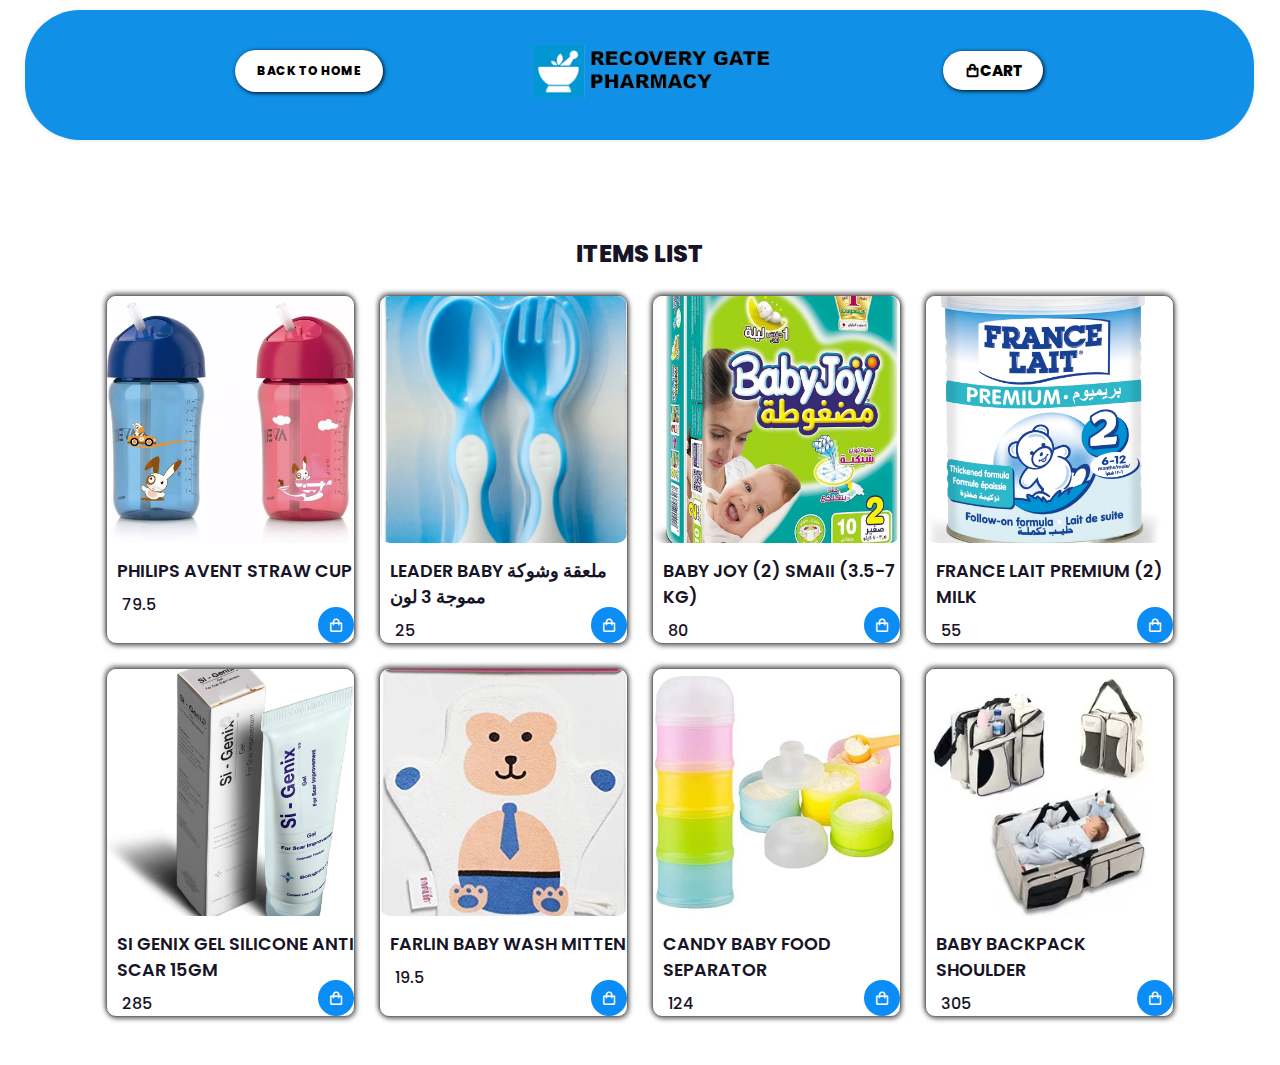
<file: Pharmacy_Website/cart_system/baby_care/index.html>
<!DOCTYPE html>
<html lang="en">

<head>
    <meta charset="UTF-8">
    <meta http-equiv="X-UA-Compatible" content="IE=edge">
    <meta name="viewport" content="width=device-width, initial-scale=1.0">
    <title>Recovery Gate|Categorie</title>

    <link href='https://unpkg.com/boxicons@2.1.2/css/boxicons.min.css' rel='stylesheet'>
    <link rel="stylesheet" href="assets/css/style.css">
</head>

<body>
    <header>

        <div class="nav container">
            <a href="../../home page/home.html" class="button-home">

                Back to home</a>
            <img src="assets/img/logo.png" alt="logo" class="logo">

            <i class='bx bx-shopping-bag' id="cart-icon">
                <p class="pp">Cart</p>
            </i>

            <!-- هنا الكارت اللي عاليمين يرجالة عشان محدش يدوخ -->
            <div class="cart">
                <h2 class="cart-title">Your Cart</h2>


                <div class="cart-content">


                </div>


                <div class="total">
                    <div class="total-title">Total</div>
                    <div class="total-price">$0</div>
                </div>

                <button type="button" class="btn-buy">Buy Now</button>

                <i class='bx bx-x' id="cart-close"></i>
            </div>
        </div>
    </header>

    <section class="shop container">
        <h2 class="section-title">ITEMS LIST</h2>


        <div class="shop-content">

            <div class="product-box">
                <img src="assets/img/product1.jpg" alt="" class="product-img">
                <h2 class="product-title">Philips Avent Straw Cup</h2>
                <span class="product-price">79.5</span>
                <i class='bx bx-shopping-bag add-cart'></i>
            </div>

            <div class="product-box">
                <img src="assets/img/product2.jpg" alt="" class="product-img">
                <h2 class="product-title">Leader Baby ملعقة وشوكة مموجة 3 لون</h2>
                <span class="product-price">25</span>
                <i class='bx bx-shopping-bag add-cart'></i>
            </div>

            <div class="product-box">
                <img src="assets/img/product3.jpg" alt="" class="product-img">
                <h2 class="product-title">Baby Joy (2) SmaII (3.5-7 KG)</h2>
                <span class="product-price">80</span>
                <i class='bx bx-shopping-bag add-cart'></i>
            </div>

            <div class="product-box">
                <img src="assets/img/product4.jpg" alt="" class="product-img">
                <h2 class="product-title">France Lait Premium (2) Milk</h2>
                <span class="product-price">55</span>
                <i class='bx bx-shopping-bag add-cart'></i>
            </div>

            <div class="product-box">
                <img src="assets/img/product5.jpg" alt="" class="product-img">
                <h2 class="product-title">Si Genix Gel Silicone Anti Scar 15gm</h2>
                <span class="product-price">285</span>
                <i class='bx bx-shopping-bag add-cart'></i>
            </div>

            <div class="product-box">
                <img src="assets/img/product6.jpg" alt="" class="product-img">
                <h2 class="product-title">Farlin Baby Wash Mitten</h2>
                <span class="product-price">19.5</span>
                <i class='bx bx-shopping-bag add-cart'></i>
            </div>

            <div class="product-box">
                <img src="assets/img/product7.jpg" alt="" class="product-img">
                <h2 class="product-title">Candy Baby Food Separator</h2>
                <span class="product-price">124</span>
                <i class='bx bx-shopping-bag add-cart'></i>
            </div>

            <div class="product-box">
                <img src="assets/img/product8.jpg" alt="" class="product-img">
                <h2 class="product-title">Baby Backpack Shoulder</h2>
                <span class="product-price">305</span>
                <i class='bx bx-shopping-bag add-cart'></i>
            </div>
        </div>
    </section>


    <script src="assets/js/main.js"></script>
</body>

</html>
</file>
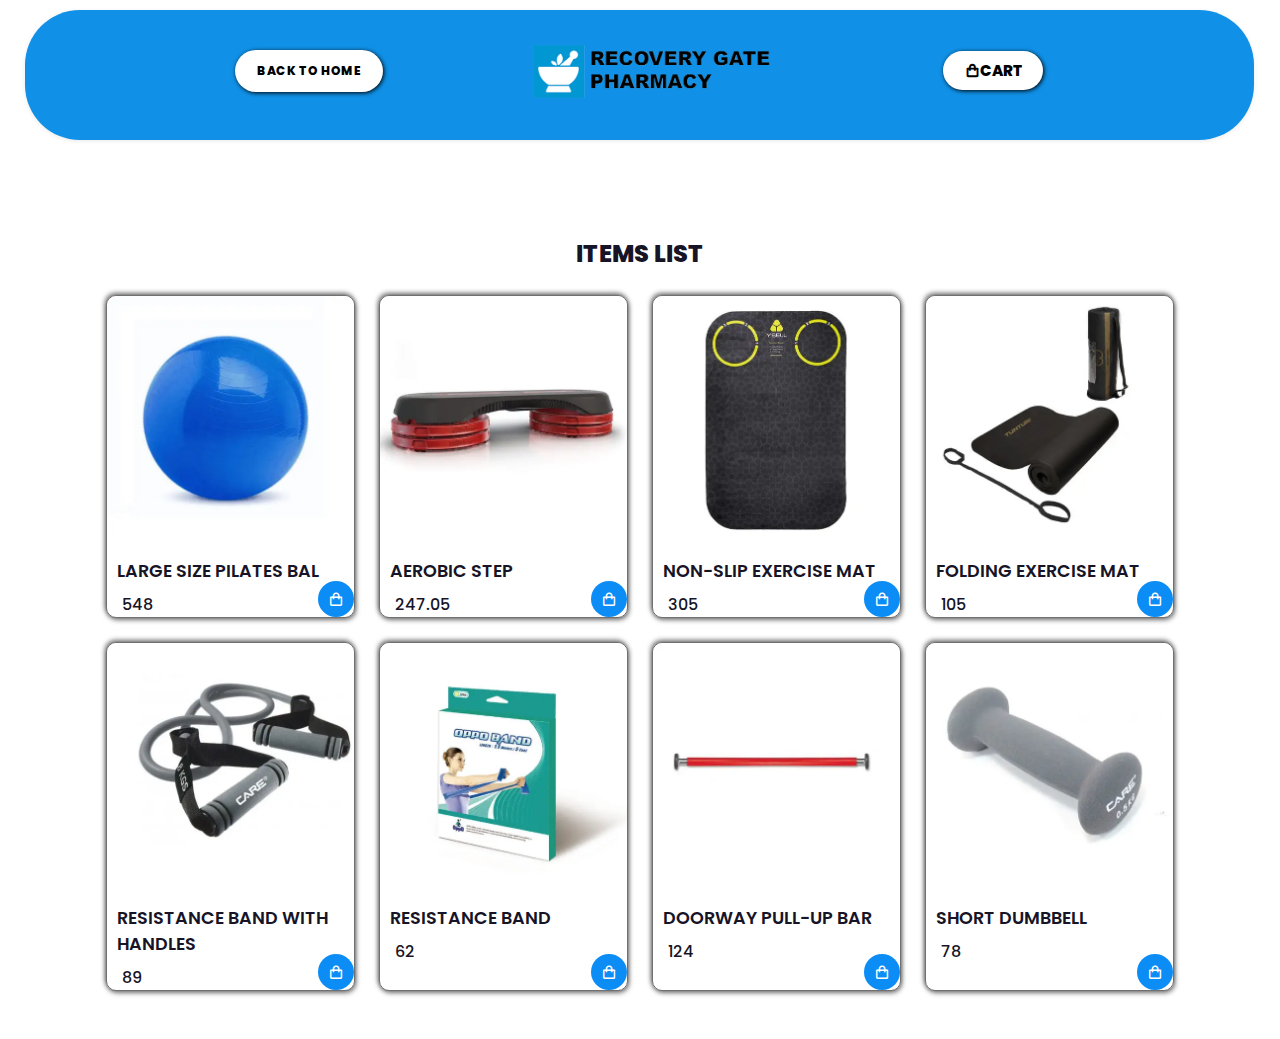
<file: Pharmacy_Website/cart_system/fitness/index.html>
<!DOCTYPE html>
<html lang="en">

<head>
    <meta charset="UTF-8">
    <meta http-equiv="X-UA-Compatible" content="IE=edge">
    <meta name="viewport" content="width=device-width, initial-scale=1.0">
    <title>Recovery Gate|Categorie</title>

    <link href='https://unpkg.com/boxicons@2.1.2/css/boxicons.min.css' rel='stylesheet'>
    <link rel="stylesheet" href="assets/css/style.css">
</head>

<body>
    <header>

        <div class="nav container">
            <a href="../../home page/home.html" class="button-home">

                Back to home</a>
            <img src="assets/img/logo.png" alt="logo" class="logo">

            <i class='bx bx-shopping-bag' id="cart-icon">
                <p class="pp">Cart</p>
            </i>

            <!-- هنا الكارت اللي عاليمين يرجالة عشان محدش يدوخ -->
            <div class="cart">
                <h2 class="cart-title">Your Cart</h2>


                <div class="cart-content">


                </div>


                <div class="total">
                    <div class="total-title">Total</div>
                    <div class="total-price">$0</div>
                </div>

                <button type="button" class="btn-buy">Buy Now</button>

                <i class='bx bx-x' id="cart-close"></i>
            </div>
        </div>
    </header>

    <section class="shop container">
        <h2 class="section-title">ITEMS LIST</h2>


        <div class="shop-content">

            <div class="product-box">
                <img src="assets/img/product1.jpg" alt="" class="product-img">
                <h2 class="product-title">Large size Pilates bal</h2>
                <span class="product-price">548</span>
                <i class='bx bx-shopping-bag add-cart'></i>
            </div>

            <div class="product-box">
                <img src="assets/img/product2.jpg" alt="" class="product-img">
                <h2 class="product-title">Aerobic step</h2>
                <span class="product-price">247.05</span>
                <i class='bx bx-shopping-bag add-cart'></i>
            </div>

            <div class="product-box">
                <img src="assets/img/product3.jpg" alt="" class="product-img">
                <h2 class="product-title">Non-slip exercise mat</h2>
                <span class="product-price">305</span>
                <i class='bx bx-shopping-bag add-cart'></i>
            </div>

            <div class="product-box">
                <img src="assets/img/product4.jpg" alt="" class="product-img">
                <h2 class="product-title">Folding exercise mat</h2>
                <span class="product-price">105</span>
                <i class='bx bx-shopping-bag add-cart'></i>
            </div>

            <div class="product-box">
                <img src="assets/img/product5.jpg" alt="" class="product-img">
                <h2 class="product-title">Resistance band with handles</h2>
                <span class="product-price">89</span>
                <i class='bx bx-shopping-bag add-cart'></i>
            </div>

            <div class="product-box">
                <img src="assets/img/product6.jpg" alt="" class="product-img">
                <h2 class="product-title">Resistance band</h2>
                <span class="product-price">62</span>
                <i class='bx bx-shopping-bag add-cart'></i>
            </div>

            <div class="product-box">
                <img src="assets/img/product7.jpg" alt="" class="product-img">
                <h2 class="product-title">Doorway pull-up bar</h2>
                <span class="product-price">124</span>
                <i class='bx bx-shopping-bag add-cart'></i>
            </div>

            <div class="product-box">
                <img src="assets/img/product8.jpg" alt="" class="product-img">
                <h2 class="product-title">Short dumbbell</h2>
                <span class="product-price">78</span>
                <i class='bx bx-shopping-bag add-cart'></i>
            </div>
        </div>
    </section>


    <script src="assets/js/main.js"></script>
</body>

</html>
</file>
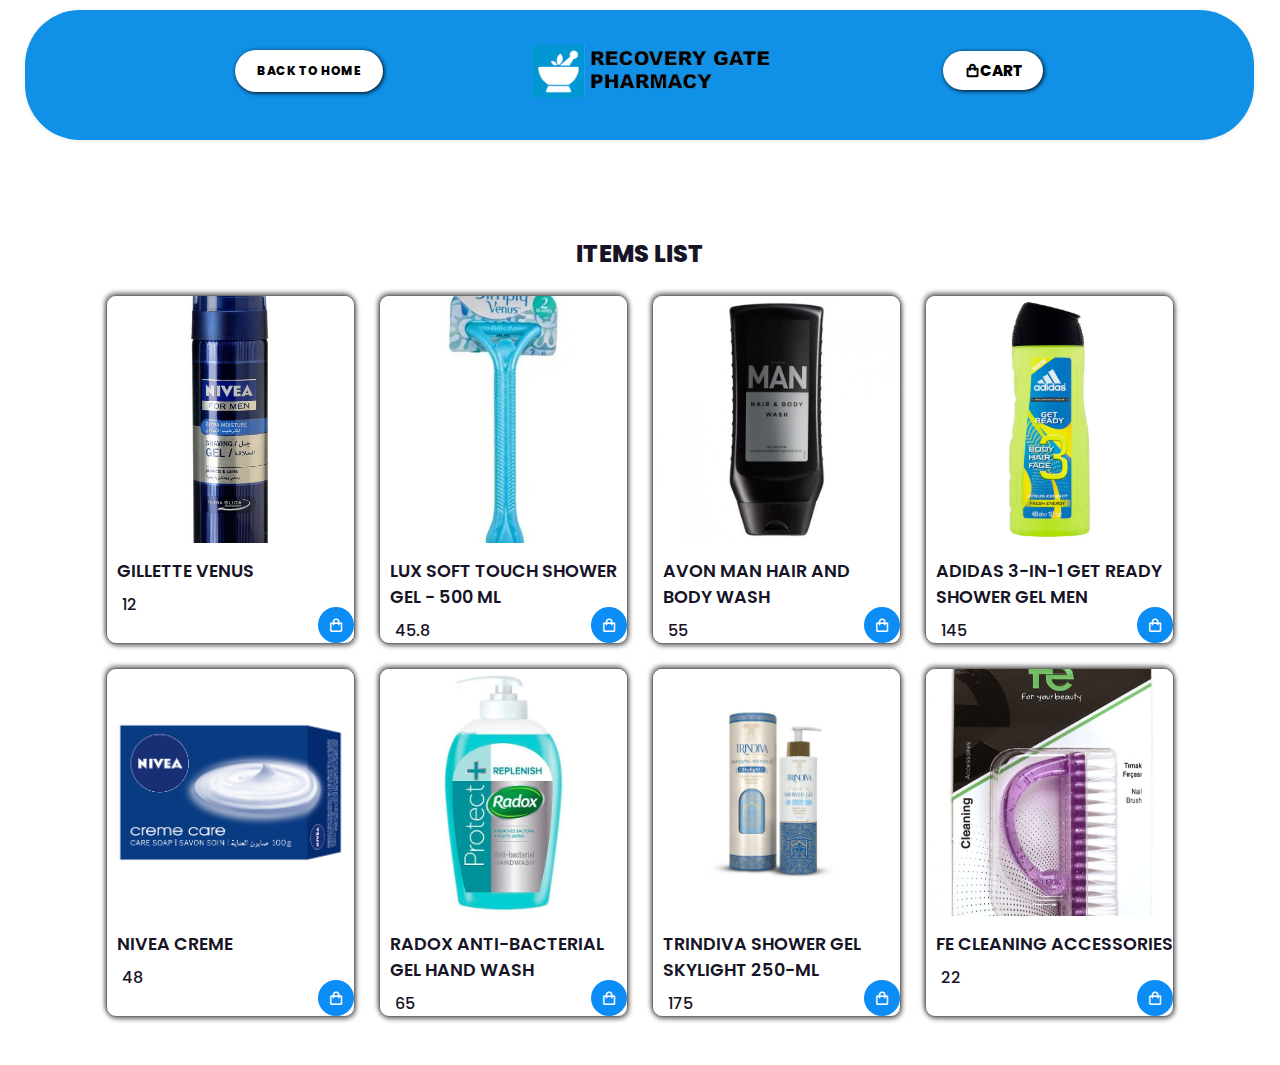
<file: Pharmacy_Website/cart_system/home_care/index.html>
<!DOCTYPE html>
<html lang="en">

<head>
    <meta charset="UTF-8">
    <meta http-equiv="X-UA-Compatible" content="IE=edge">
    <meta name="viewport" content="width=device-width, initial-scale=1.0">
    <title>Recovery Gate|Categorie</title>

    <link href='https://unpkg.com/boxicons@2.1.2/css/boxicons.min.css' rel='stylesheet'>
    <link rel="stylesheet" href="assets/css/style.css">
</head>

<body>
    <header>

        <div class="nav container">
            <a href="../../home page/home.html" class="button-home">

                Back to home</a>
            <img src="assets/img/logo.png" alt="logo" class="logo">

            <i class='bx bx-shopping-bag' id="cart-icon">
                <p class="pp">Cart</p>
            </i>

            <!-- ء   هنا الكارت اللي عاليمين يرجالة عشان محدش يدوخ -->
            <div class="cart">
                <h2 class="cart-title">Your Cart</h2>


                <div class="cart-content">
                </div>
                <div class="total">
                    <div class="total-title">Total</div>
                    <div class="total-price">$0</div>
                </div>

                <button type="button" class="btn-buy">Buy Now</button>

                <i class='bx bx-x' id="cart-close"></i>
            </div>
        </div>
    </header>

    <section class="shop container">
        <h2 class="section-title">ITEMS LIST</h2>


        <div class="shop-content">

            <div class="product-box">
                <img src="assets/img/product1.jpg" alt="" class="product-img">
                <h2 class="product-title">Gillette Venus</h2>
                <span class="product-price">12</span>
                <i class='bx bx-shopping-bag add-cart'></i>
            </div>

            <div class="product-box">
                <img src="assets/img/product2.jpg" alt="" class="product-img">
                <h2 class="product-title">LUX Soft Touch Shower Gel - 500 ML</h2>
                <span class="product-price">45.8</span>
                <i class='bx bx-shopping-bag add-cart'></i>
            </div>

            <div class="product-box">
                <img src="assets/img/product3.jpg" alt="" class="product-img">
                <h2 class="product-title">Avon Man Hair and Body Wash </h2>
                <span class="product-price">55</span>
                <i class='bx bx-shopping-bag add-cart'></i>
            </div>

            <div class="product-box">
                <img src="assets/img/product4.jpg" alt="" class="product-img">
                <h2 class="product-title">Adidas 3-in-1 Get Ready Shower Gel Men </h2>
                <span class="product-price">145</span>
                <i class='bx bx-shopping-bag add-cart'></i>
            </div>

            <div class="product-box">
                <img src="assets/img/product5.jpg" alt="" class="product-img">
                <h2 class="product-title">Nivea Creme</h2>
                <span class="product-price">48</span>
                <i class='bx bx-shopping-bag add-cart'></i>
            </div>

            <div class="product-box">
                <img src="assets/img/product6.jpg" alt="" class="product-img">
                <h2 class="product-title">Radox Anti-Bacterial Gel Hand Wash</h2>
                <span class="product-price">65</span>
                <i class='bx bx-shopping-bag add-cart'></i>
            </div>

            <div class="product-box">
                <img src="assets/img/product7.jpg" alt="" class="product-img">
                <h2 class="product-title">Trindiva Shower Gel Skylight 250-Ml</h2>
                <span class="product-price">175</span>
                <i class='bx bx-shopping-bag add-cart'></i>
            </div>

            <div class="product-box">
                <img src="assets/img/product8.jpg" alt="" class="product-img">
                <h2 class="product-title">Fe Cleaning Accessories</h2>
                <span class="product-price">22</span>
                <i class='bx bx-shopping-bag add-cart'></i>
            </div>
        </div>
    </section>


    <script src="assets/js/main.js"></script>
</body>

</html>
</file>
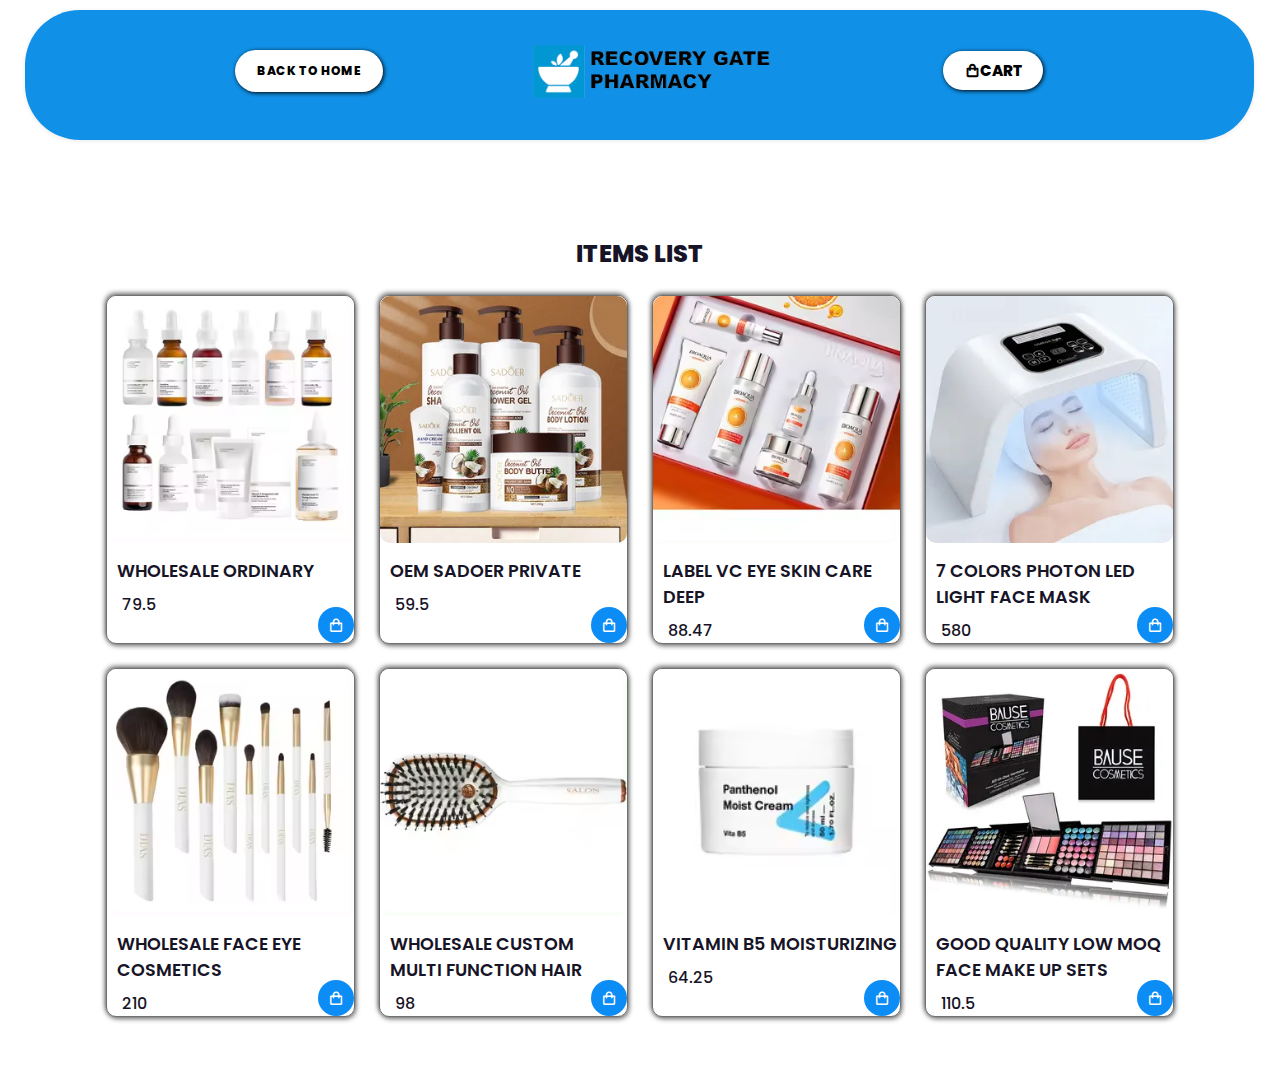
<file: Pharmacy_Website/cart_system/makeup/index.html>
<!DOCTYPE html>
<html lang="en">

<head>
    <meta charset="UTF-8">
    <meta http-equiv="X-UA-Compatible" content="IE=edge">
    <meta name="viewport" content="width=device-width, initial-scale=1.0">
    <title>Recovery Gate|Categorie</title>

    <link href='https://unpkg.com/boxicons@2.1.2/css/boxicons.min.css' rel='stylesheet'>
    <link rel="stylesheet" href="assets/css/style.css">
</head>

<body>
    <header>

        <div class="nav container">
            <a href="../../home page/home.html" class="button-home">

                Back to home</a>
            <img src="assets/img/logo.png" alt="logo" class="logo">

            <i class='bx bx-shopping-bag' id="cart-icon">
                <p class="pp">Cart</p>
            </i>

            <!-- هنا الكارت اللي عاليمين يرجالة عشان محدش يدوخ -->
            <div class="cart">
                <h2 class="cart-title">Your Cart</h2>


                <div class="cart-content">


                </div>


                <div class="total">
                    <div class="total-title">Total</div>
                    <div class="total-price">$0</div>
                </div>

                <button type="button" class="btn-buy">Buy Now</button>

                <i class='bx bx-x' id="cart-close"></i>
            </div>
        </div>
    </header>

    <section class="shop container">
        <h2 class="section-title">ITEMS LIST</h2>


        <div class="shop-content">

            <div class="product-box">
                <img src="assets/img/product1.jpg" alt="" class="product-img">
                <h2 class="product-title">Wholesale Ordinary </h2>
                <span class="product-price">79.5</span>
                <i class='bx bx-shopping-bag add-cart'></i>
            </div>

            <div class="product-box">
                <img src="assets/img/product2.jpg" alt="" class="product-img">
                <h2 class="product-title">OEM SADOER Private </h2>
                <span class="product-price">59.5</span>
                <i class='bx bx-shopping-bag add-cart'></i>
            </div>

            <div class="product-box">
                <img src="assets/img/product3.jpg" alt="" class="product-img">
                <h2 class="product-title"> label VC eye skin care deep</h2>
                <span class="product-price">88.47</span>
                <i class='bx bx-shopping-bag add-cart'></i>
            </div>

            <div class="product-box">
                <img src="assets/img/product4.jpg" alt="" class="product-img">
                <h2 class="product-title">7 Colors Photon Led Light Face Mask </h2>
                <span class="product-price">580</span>
                <i class='bx bx-shopping-bag add-cart'></i>
            </div>

            <div class="product-box">
                <img src="assets/img/product5.jpg" alt="" class="product-img">
                <h2 class="product-title">Wholesale Face Eye Cosmetics </h2>
                <span class="product-price">210</span>
                <i class='bx bx-shopping-bag add-cart'></i>
            </div>

            <div class="product-box">
                <img src="assets/img/product6.jpg" alt="" class="product-img">
                <h2 class="product-title">Wholesale Custom Multi Function Hair</h2>
                <span class="product-price">98</span>
                <i class='bx bx-shopping-bag add-cart'></i>
            </div>

            <div class="product-box">
                <img src="assets/img/product7.jpg" alt="" class="product-img">
                <h2 class="product-title">Vitamin B5 Moisturizing</h2>
                <span class="product-price">64.25</span>
                <i class='bx bx-shopping-bag add-cart'></i>
            </div>

            <div class="product-box">
                <img src="assets/img/product8.jpg" alt="" class="product-img">
                <h2 class="product-title">Good quality low MOQ face make up sets </h2>
                <span class="product-price">110.5</span>
                <i class='bx bx-shopping-bag add-cart'></i>
            </div>
        </div>
    </section>


    <script src="assets/js/main.js"></script>
</body>

</html>
</file>
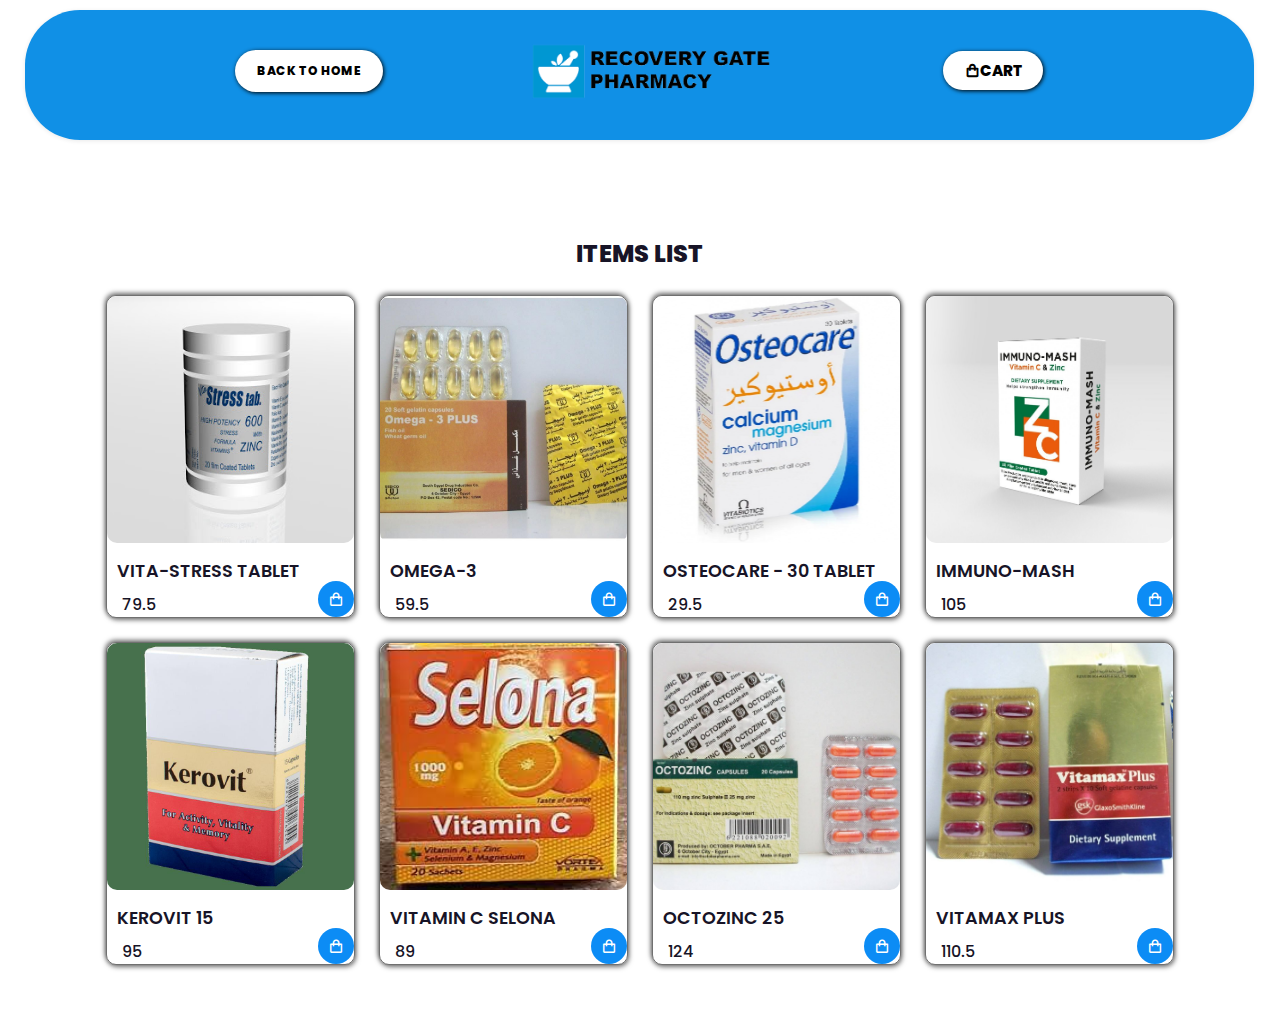
<file: Pharmacy_Website/cart_system/vitamins/index.html>
<!DOCTYPE html>
<html lang="en">

<head>
    <meta charset="UTF-8">
    <meta http-equiv="X-UA-Compatible" content="IE=edge">
    <meta name="viewport" content="width=device-width, initial-scale=1.0">
    <title>Recovery Gate|Categorie</title>

    <link href='https://unpkg.com/boxicons@2.1.2/css/boxicons.min.css' rel='stylesheet'>
    <link rel="stylesheet" href="assets/css/style.css">
</head>

<body>
    <header>

        <div class="nav container">
            <a href="../../home page/home.html" class="button-home">

                Back to home</a>
            <img src="assets/img/logo.png" alt="logo" class="logo">

            <i class='bx bx-shopping-bag' id="cart-icon">
                <p class="pp">Cart</p>
            </i>

            <!-- هنا الكارت اللي عاليمين يرجالة عشان محدش يدوخ -->
            <div class="cart">
                <h2 class="cart-title">Your Cart</h2>


                <div class="cart-content">


                </div>


                <div class="total">
                    <div class="total-title">Total</div>
                    <div class="total-price">$0</div>
                </div>

                <button type="button" class="btn-buy">Buy Now</button>

                <i class='bx bx-x' id="cart-close"></i>
            </div>
        </div>
    </header>

    <section class="shop container">
        <h2 class="section-title">ITEMS LIST</h2>


        <div class="shop-content">

            <div class="product-box">
                <img src="assets/img/product1.jpg" alt="" class="product-img">
                <h2 class="product-title">Vita-Stress Tablet</h2>
                <span class="product-price">79.5</span>
                <i class='bx bx-shopping-bag add-cart'></i>
            </div>

            <div class="product-box">
                <img src="assets/img/product2.jpg" alt="" class="product-img">
                <h2 class="product-title">Omega-3</h2>
                <span class="product-price">59.5</span>
                <i class='bx bx-shopping-bag add-cart'></i>
            </div>

            <div class="product-box">
                <img src="assets/img/product3.jpg" alt="" class="product-img">
                <h2 class="product-title">Osteocare - 30 Tablet</h2>
                <span class="product-price">29.5</span>
                <i class='bx bx-shopping-bag add-cart'></i>
            </div>

            <div class="product-box">
                <img src="assets/img/product4.jpg" alt="" class="product-img">
                <h2 class="product-title">Immuno-Mash</h2>
                <span class="product-price">105</span>
                <i class='bx bx-shopping-bag add-cart'></i>
            </div>

            <div class="product-box">
                <img src="assets/img/product5.jpg" alt="" class="product-img">
                <h2 class="product-title">Kerovit 15</h2>
                <span class="product-price">95</span>
                <i class='bx bx-shopping-bag add-cart'></i>
            </div>

            <div class="product-box">
                <img src="assets/img/product6.jpg" alt="" class="product-img">
                <h2 class="product-title">Vitamin C Selona</h2>
                <span class="product-price">89</span>
                <i class='bx bx-shopping-bag add-cart'></i>
            </div>

            <div class="product-box">
                <img src="assets/img/product7.jpg" alt="" class="product-img">
                <h2 class="product-title">Octozinc 25</h2>
                <span class="product-price">124</span>
                <i class='bx bx-shopping-bag add-cart'></i>
            </div>

            <div class="product-box">
                <img src="assets/img/product8.jpg" alt="" class="product-img">
                <h2 class="product-title">Vitamax Plus</h2>
                <span class="product-price">110.5</span>
                <i class='bx bx-shopping-bag add-cart'></i>
            </div>
        </div>
    </section>


    <script src="assets/js/main.js"></script>
</body>

</html>
</file>
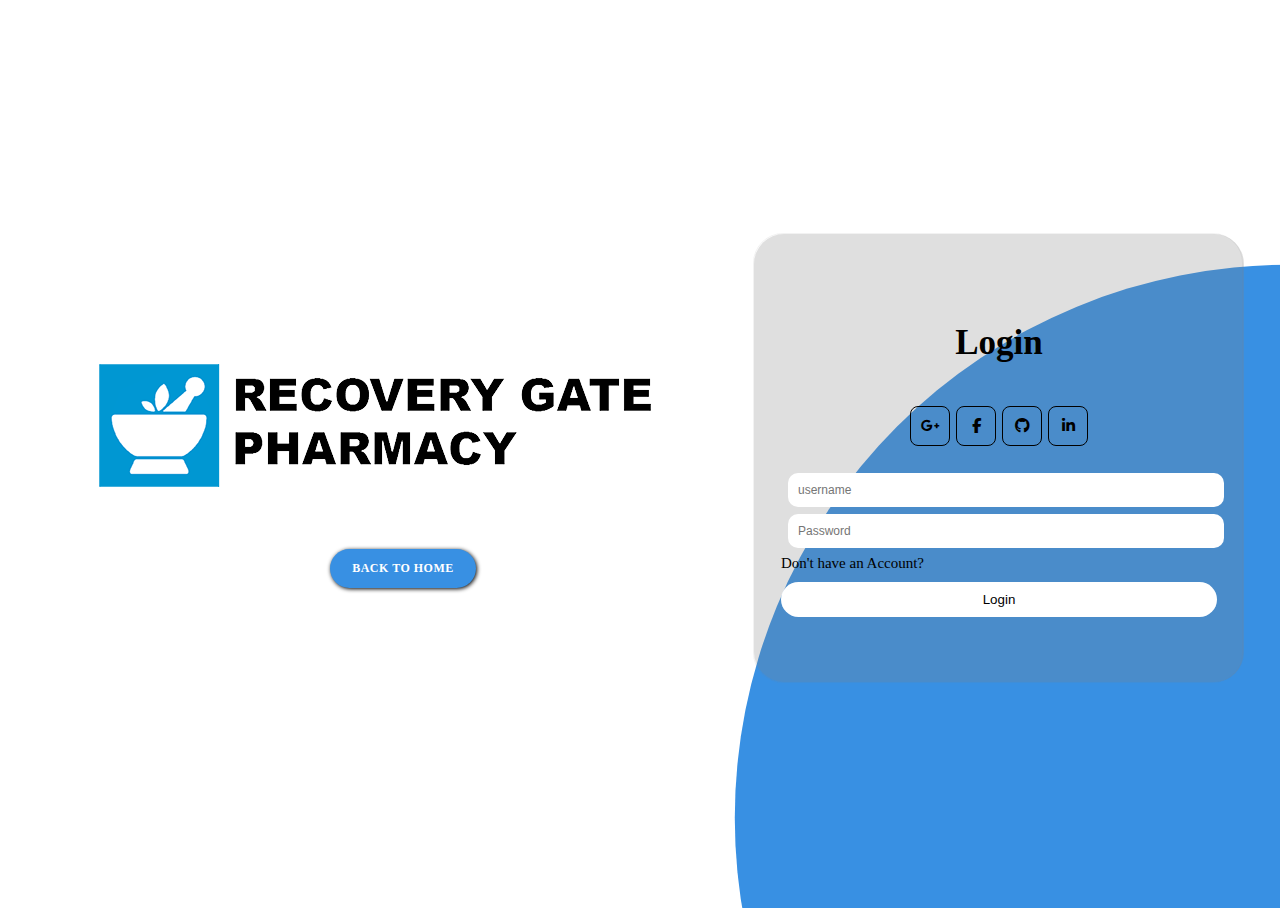
<file: Pharmacy_Website/Login System/login.html>
<!DOCTYPE html>
<html lang="en">

<head>
  <meta charset="UTF-8" />
  <meta http-equiv="X-UA-Compatible" content="IE=edge" />
  <meta name="viewport" content="width=device-width, initial-scale=1.0" />
  <link rel="stylesheet" href="css/style.css" />
  <link rel="stylesheet" href="https://cdnjs.cloudflare.com/ajax/libs/font-awesome/6.4.2/css/all.min.css">

  <title>Recovery Gate | تسجيل الدخول</title>
</head>

<body>
  <header>    
    <img class="image" src="img/logo.png" alt="Logo">
    <a class="home" href="../home page/home.html">Back to Home</a>
</header>
  <form action="" id="form">
    <div class="box">
      <h1>Login</h1>
      <div class="social-icons">
        <a href="https://www.google.com/" class="icon"><i class="fa-brands fa-google-plus-g"></i></a>
        <a href="https://www.facebook.com/" class="icon"><i class="fa-brands fa-facebook-f"></i></a>
        <a href="https://github.com/Ma7EG/Pharmacy-Website" class="icon"><i class="fa-brands fa-github"></i></a>
        <a href="https://www.linkedin.com/jobs/" class="icon"><i class="fa-brands fa-linkedin-in"></i></a>
      </div>

      <div class="form1">
        <input id="username" name="username"type="username" placeholder="username" class="email">
        <input id="password" name="password"type="password" placeholder="Password" class="password">
        <a href="index.html">Don't have an Account?</a>
        <button type="submit" id="login">Login</button>
      </div>
    </div>
    </div>
  </form>
  
  <!-- <footer>

  <p>All Copy Rights resarved for EELU TEAM @2024</p>
  </footer> -->

  <script src="js/sweetalert.js"></script>
  <script src="js/login.js"></script>
</body>

</html>
</file>
<file: Pharmacy_Website/cart_system/baby_care/assets/css/style.css>
@import url('https://fonts.googleapis.com/css2?family=Poppins:wght@400;500;600;700&display=swap');


*{
    font-family: 'Poppins', sans-serif;
    margin: 0;
    padding: 0;
    box-sizing: border-box;
    list-style: none;
    text-decoration: none;
    scroll-behavior: smooth;
    scroll-padding: 2rem;
}

:root{
    --main-color: #066ff8;
    --sec-color: #4946fd;
    --text-color: #171427;
    --bg-color: #fff;
}
::selection{
    color: var(--text-color);
    background-color: var(--main-color);
}
.container{
    max-width: 1068px;
    margin: auto;
    width: 100%;
}
section{
    padding: 4rem 0 3rem;
}
body{
    color: var(--text-color);
}



header{
    position: relative;
    margin-top: 10px;
    margin-left: 25px;
    background-color: #1090e6;
    border-radius: 55px;
    top: 0;
    left: 0;
    width: 96%;
    box-shadow: 0 1px 4px hsl(0 4% 15% / 10%);
    height:130px;
    transition: 0.5s;
}
.button-home{
    box-shadow: 0 0 5px black , 0 0 25px black;
    display: inline-block;
    padding: 10px 20px; 
    border: 2px solid transparent; 
    border-radius: 25px;
    background-color: white;
 
    color: black;
    font-size: 12px;
    letter-spacing: 0.5px;
    font-weight: 800;
    box-shadow: 1px 1px 4px black;
    text-transform: uppercase;
    transition: 0.2s;

}
.button-home:hover{
    color: white;
    background-color: #000;
    transform: scale(1.1);
    box-shadow: 0 0 10px black,
    0 0 40px black,0 0 px black;
}


.nav{
    display: flex;
    align-items: center;
    justify-content: space-evenly;
    padding: 20px 0;
    height: fit-content;

}
.logo{
    width: 300px;
}
  
#cart-icon{
    box-shadow: 0 0 5px black , 0 0 25px black;
    width: 100px;
    display: flex;
    padding: 10px 20px; 
    border: 2px solid transparent; 
    border-radius: 25px;
    background-color: white;
    
    color: black;
    font-size: 15px;
    
    font-weight: 800;
    box-shadow: 1px 1px 4px black;
    text-transform: uppercase;
    transition: 0.2s;
    cursor: pointer
}
#cart-icon:hover{
    color: white;
    background-color: #000;
    transform: scale(1.1);
    box-shadow: 0 0 10px black,
    0 0 40px black,0 0 px black;
}

.cart {
    position: fixed; 
    top: 0;
    right: -100%; 
    width: 340px;
    height: 100vh;
    overflow-y: auto;
    overflow-x: hidden;
    padding: 20px;
    background-color: var(--bg-color);
    box-shadow: -2px solid 4px hsl(0 4% 15% / 10%);
    border: 1px solid var(--main-color);
    transition: 1.5s;
    z-index: 999;
}
.cart.active{
    right: 0;
    transition: .5s;
}
.cart .active:hover{
 background-color: white;
}
.cart-title{
    text-align: center;
    font-size: 1.5rem;
    font-weight: 600;
    margin-top: 2rem;
}
.cart-box{
    display: grid;
    grid-template-columns: 32% 50% 18%;
    align-items: center;
    gap: 1rem;
    margin-top: 1rem;
}
.cart-img{
    width: 100px;
    height: 100px;
    object-fit: contain;
    padding: 10px;
}
.detail-box{
    display: grid;
    row-gap: .5rem;
}
.cart-product-title{
    font-size: 1rem;
    text-transform: uppercase;
}

.cart-price{
    font-weight: 500;
}
.cart-quantity{
    border: 1px solid var(--text-color);
    outline-color: var(--main-color);
    width: 2.4rem;
    text-align: center;
    font-size: 1rem;
}
.cart-remove{
    font-size: 24px;
    color: var(--main-color);
    cursor: pointer;
}
.total{
    display: flex;
    justify-content: flex-end;
    margin-top: 1.5rem;
    border-top: 1px solid var(--text-color);
}
.total-title{
    font-size: 1rem;
    font-weight: 600;
}
.total-price{
    margin-left: .5rem;
}
.btn-buy{
    display: flex;
    margin: 1.5rem auto 0 auto;
    padding: 12px 20px;
    border: none;
    background-color: #0f88d8;
    color: var(--bg-color);
    font-size: 1rem;
    font-weight: 500;
    cursor: pointer;
}
.btn-buy:hover{
    background-color: var(--text-color);
}
#cart-close{
    position: absolute;
    top: 1rem;
    right: .8rem;
    font-size: 2rem;
    color: var(--text-color);
    cursor: pointer;
}

.shop{
    margin-top: 2rem;
}
.section-title{
    font-style: 1.5rem;
    font-weight: 800;
    text-align: center;
    margin-bottom: 1.5rem;
}
.shop-content{
    display: grid;
    grid-template-columns: repeat(auto-fit, minmax(220px, auto));
    gap: 1.5rem;
}
.product-box{
    position: relative;
    border: 1px solid rgba(0, 0, 0, 0.562);
    border-radius: 10px;
    box-shadow: 1px 2px 5px rgba(0, 0, 0, 0.527),-1px -2px 5px rgba(0, 0, 0, 0.527);
    transition: 0.4s;
}
.product-box:hover{
    padding: 10px;
    border: 1px solid var(--text-color);
    border-radius: 10px;
    /* transition: .4s; */
    box-shadow: 0 0 5px rgb(12, 140, 245);
}
.product-img{
    width: 100%;
    border-radius: 10px;
    aspect-ratio: 1/1;
    object-fit: cover;
    margin-bottom: .5rem;
}
.product-title{
    font-size: 1.1rem;
    font-weight: 600;
    margin-left: 10px;
    text-transform: uppercase;
    margin-bottom: .5rem;
}
.product-title:hover{
   color: red;
}
.product-price{
    font-weight: 500;
    margin-left: 15px;
}
.product-price:hover{
    color: red;
    
}
.add-cart{
    position: absolute;
    bottom: 0;
    right: 0;
    border-radius: 18px;
    background-color: rgb(12, 140, 245);
    color: var(--bg-color);
    padding: 10px;
    cursor: pointer;
}
.add-cart:hover{
    background-color: hsl(249, 32%, 17%);
}
@media (max-width: 1080px){
    .nav{
        padding: 15px;
    }
    .container{
        width: 90%;
        margin: 0 auto;
    }
    section{
        padding: 3rem 0 2rem;
    }
    .shop{
        margin-top: 2rem;
    }
}

@media (max-width: 400px){
    .nav{
        padding: 11px;
    }
    .logo{
        font-size: 1rem;
    }
    .cart{
        width: 320px;
    }
}

@media (max-width: 360px){
    .shop{
        margin-top: 1rem;
    }
    .cart{
        width: 280px;
    }
}
</file>
<file: Pharmacy_Website/cart_system/fitness/assets/css/style.css>
@import url('https://fonts.googleapis.com/css2?family=Poppins:wght@400;500;600;700&display=swap');


*{
    font-family: 'Poppins', sans-serif;
    margin: 0;
    padding: 0;
    box-sizing: border-box;
    list-style: none;
    text-decoration: none;
    scroll-behavior: smooth;
    scroll-padding: 2rem;
}

:root{
    --main-color: #066ff8;
    --sec-color: #4946fd;
    --text-color: #171427;
    --bg-color: #fff;
}
::selection{
    color: var(--text-color);
    background-color: var(--main-color);
}
.container{
    max-width: 1068px;
    margin: auto;
    width: 100%;
}
section{
    padding: 4rem 0 3rem;
}
body{
    color: var(--text-color);
}



header{
    position: relative;
    margin-top: 10px;
    margin-left: 25px;
    background-color: #1090e6;
    border-radius: 55px;
    top: 0;
    left: 0;
    width: 96%;
    box-shadow: 0 1px 4px hsl(0 4% 15% / 10%);
    height:130px;
    transition: 0.5s;
}
.button-home{
    box-shadow: 0 0 5px black , 0 0 25px black;
    display: inline-block;
    padding: 10px 20px; 
    border: 2px solid transparent; 
    border-radius: 25px;
    background-color: white;
 
    color: black;
    font-size: 12px;
    letter-spacing: 0.5px;
    font-weight: 800;
    box-shadow: 1px 1px 4px black;
    text-transform: uppercase;
    transition: 0.2s;

}
.button-home:hover{
    color: white;
    background-color: #000;
    transform: scale(1.1);
    box-shadow: 0 0 10px black,
    0 0 40px black,0 0 px black;
}


.nav{
    display: flex;
    align-items: center;
    justify-content: space-evenly;
    padding: 20px 0;
    height: fit-content;

}
.logo{
    width: 300px;
}
  
#cart-icon{
    box-shadow: 0 0 5px black , 0 0 25px black;
    width: 100px;
    display: flex;
    padding: 10px 20px; 
    border: 2px solid transparent; 
    border-radius: 25px;
    background-color: white;
    
    color: black;
    font-size: 15px;
    
    font-weight: 800;
    box-shadow: 1px 1px 4px black;
    text-transform: uppercase;
    transition: 0.2s;
    cursor: pointer
}
#cart-icon:hover{
    color: white;
    background-color: #000;
    transform: scale(1.1);
    box-shadow: 0 0 10px black,
    0 0 40px black,0 0 px black;
}

.cart {
    position: fixed; 
    top: 0;
    right: -100%; 
    width: 340px;
    height: 100vh;
    overflow-y: auto;
    overflow-x: hidden;
    padding: 20px;
    background-color: var(--bg-color);
    box-shadow: -2px solid 4px hsl(0 4% 15% / 10%);
    border: 1px solid var(--main-color);
    transition: 1.5s;
    z-index: 999;
}
.cart.active{
    right: 0;
    transition: .5s;
}
.cart .active:hover{
 background-color: white;
}
.cart-title{
    text-align: center;
    font-size: 1.5rem;
    font-weight: 600;
    margin-top: 2rem;
}
.cart-box{
    display: grid;
    grid-template-columns: 32% 50% 18%;
    align-items: center;
    gap: 1rem;
    margin-top: 1rem;
}
.cart-img{
    width: 100px;
    height: 100px;
    object-fit: contain;
    padding: 10px;
}
.detail-box{
    display: grid;
    row-gap: .5rem;
}
.cart-product-title{
    font-size: 1rem;
    text-transform: uppercase;
}

.cart-price{
    font-weight: 500;
}
.cart-quantity{
    border: 1px solid var(--text-color);
    outline-color: var(--main-color);
    width: 2.4rem;
    text-align: center;
    font-size: 1rem;
}
.cart-remove{
    font-size: 24px;
    color: var(--main-color);
    cursor: pointer;
}
.total{
    display: flex;
    justify-content: flex-end;
    margin-top: 1.5rem;
    border-top: 1px solid var(--text-color);
}
.total-title{
    font-size: 1rem;
    font-weight: 600;
}
.total-price{
    margin-left: .5rem;
}
.btn-buy{
    display: flex;
    margin: 1.5rem auto 0 auto;
    padding: 12px 20px;
    border: none;
    background-color: #0f88d8;
    color: var(--bg-color);
    font-size: 1rem;
    font-weight: 500;
    cursor: pointer;
}
.btn-buy:hover{
    background-color: var(--text-color);
}
#cart-close{
    position: absolute;
    top: 1rem;
    right: .8rem;
    font-size: 2rem;
    color: var(--text-color);
    cursor: pointer;
}

.shop{
    margin-top: 2rem;
}
.section-title{
    font-style: 1.5rem;
    font-weight: 800;
    text-align: center;
    margin-bottom: 1.5rem;
}
.shop-content{
    display: grid;
    grid-template-columns: repeat(auto-fit, minmax(220px, auto));
    gap: 1.5rem;
}
.product-box{
    position: relative;
    border: 1px solid rgba(0, 0, 0, 0.562);
    border-radius: 10px;
    box-shadow: 1px 2px 5px rgba(0, 0, 0, 0.527),-1px -2px 5px rgba(0, 0, 0, 0.527);
    transition: 0.4s;
}
.product-box:hover{
    padding: 10px;
    border: 1px solid var(--text-color);
    border-radius: 10px;
    /* transition: .4s; */
    box-shadow: 0 0 5px rgb(12, 140, 245);
}
.product-img{
    width: 100%;
    border-radius: 10px;
    aspect-ratio: 1/1;
    object-fit: cover;
    margin-bottom: .5rem;
}
.product-title{
    font-size: 1.1rem;
    font-weight: 600;
    margin-left: 10px;
    text-transform: uppercase;
    margin-bottom: .5rem;
}
.product-title:hover{
   color: red;
}
.product-price{
    font-weight: 500;
    margin-left: 15px;
}
.product-price:hover{
    color: red;
    
}
.add-cart{
    position: absolute;
    bottom: 0;
    right: 0;
    border-radius: 18px;
    background-color: rgb(12, 140, 245);
    color: var(--bg-color);
    padding: 10px;
    cursor: pointer;
}
.add-cart:hover{
    background-color: hsl(249, 32%, 17%);
}
@media (max-width: 1080px){
    .nav{
        padding: 15px;
    }
    .container{
        width: 90%;
        margin: 0 auto;
    }
    section{
        padding: 3rem 0 2rem;
    }
    .shop{
        margin-top: 2rem;
    }
}

@media (max-width: 400px){
    .nav{
        padding: 11px;
    }
    .logo{
        font-size: 1rem;
    }
    .cart{
        width: 320px;
    }
}

@media (max-width: 360px){
    .shop{
        margin-top: 1rem;
    }
    .cart{
        width: 280px;
    }
}
</file>
<file: Pharmacy_Website/cart_system/home_care/assets/css/style.css>
@import url('https://fonts.googleapis.com/css2?family=Poppins:wght@400;500;600;700&display=swap');


*{
    font-family: 'Poppins', sans-serif;
    margin: 0;
    padding: 0;
    box-sizing: border-box;
    list-style: none;
    text-decoration: none;
    scroll-behavior: smooth;
    scroll-padding: 2rem;
}

:root{
    --main-color: #066ff8;
    --sec-color: #4946fd;
    --text-color: #171427;
    --bg-color: #fff;
}
::selection{
    color: var(--text-color);
    background-color: var(--main-color);
}
.container{
    max-width: 1068px;
    margin: auto;
    width: 100%;
}
section{
    padding: 4rem 0 3rem;
}
body{
    color: var(--text-color);
}



header{
    position: relative;
    margin-top: 10px;
    margin-left: 25px;
    background-color: #1090e6;
    border-radius: 55px;
    top: 0;
    left: 0;
    width: 96%;
    box-shadow: 0 1px 4px hsl(0 4% 15% / 10%);
    height:130px;
    transition: 0.5s;
}
.button-home{
    box-shadow: 0 0 5px black , 0 0 25px black;
    display: inline-block;
    padding: 10px 20px; 
    border: 2px solid transparent; 
    border-radius: 25px;
    background-color: white;
 
    color: black;
    font-size: 12px;
    letter-spacing: 0.5px;
    font-weight: 800;
    box-shadow: 1px 1px 4px black;
    text-transform: uppercase;
    transition: 0.2s;

}
.button-home:hover{
    color: white;
    background-color: #000;
    transform: scale(1.1);
    box-shadow: 0 0 10px black,
    0 0 40px black,0 0 px black;
}


.nav{
    display: flex;
    align-items: center;
    justify-content: space-evenly;
    padding: 20px 0;
    height: fit-content;

}
.logo{
    width: 300px;
}
  
#cart-icon{
    box-shadow: 0 0 5px black , 0 0 25px black;
    width: 100px;
    display: flex;
    padding: 10px 20px; 
    border: 2px solid transparent; 
    border-radius: 25px;
    background-color: white;
    
    color: black;
    font-size: 15px;
    
    font-weight: 800;
    box-shadow: 1px 1px 4px black;
    text-transform: uppercase;
    transition: 0.2s;
    cursor: pointer
}
#cart-icon:hover{
    color: white;
    background-color: #000;
    transform: scale(1.1);
    box-shadow: 0 0 10px black,
    0 0 40px black,0 0 px black;
}

.cart {
    position: fixed; 
    top: 0;
    right: -100%; 
    width: 340px;
    height: 100vh;
    overflow-y: auto;
    overflow-x: hidden;
    padding: 20px;
    background-color: var(--bg-color);
    box-shadow: -2px solid 4px hsl(0 4% 15% / 10%);
    border: 1px solid var(--main-color);
    transition: 1.5s;
    z-index: 999;
}
.cart.active{
    right: 0;
    transition: .5s;
}
.cart .active:hover{
 background-color: white;
}
.cart-title{
    text-align: center;
    font-size: 1.5rem;
    font-weight: 600;
    margin-top: 2rem;
}
.cart-box{
    display: grid;
    grid-template-columns: 32% 50% 18%;
    align-items: center;
    gap: 1rem;
    margin-top: 1rem;
}
.cart-img{
    width: 100px;
    height: 100px;
    object-fit: contain;
    padding: 10px;
}
.detail-box{
    display: grid;
    row-gap: .5rem;
}
.cart-product-title{
    font-size: 1rem;
    text-transform: uppercase;
}

.cart-price{
    font-weight: 500;
}
.cart-quantity{
    border: 1px solid var(--text-color);
    outline-color: var(--main-color);
    width: 2.4rem;
    text-align: center;
    font-size: 1rem;
}
.cart-remove{
    font-size: 24px;
    color: var(--main-color);
    cursor: pointer;
}
.total{
    display: flex;
    justify-content: flex-end;
    margin-top: 1.5rem;
    border-top: 1px solid var(--text-color);
}
.total-title{
    font-size: 1rem;
    font-weight: 600;
}
.total-price{
    margin-left: .5rem;
}
.btn-buy{
    display: flex;
    margin: 1.5rem auto 0 auto;
    padding: 12px 20px;
    border: none;
    background-color: #0f88d8;
    color: var(--bg-color);
    font-size: 1rem;
    font-weight: 500;
    cursor: pointer;
}
.btn-buy:hover{
    background-color: var(--text-color);
}
#cart-close{
    position: absolute;
    top: 1rem;
    right: .8rem;
    font-size: 2rem;
    color: var(--text-color);
    cursor: pointer;
}

.shop{
    margin-top: 2rem;
}
.section-title{
    font-style: 1.5rem;
    font-weight: 800;
    text-align: center;
    margin-bottom: 1.5rem;
}
.shop-content{
    display: grid;
    grid-template-columns: repeat(auto-fit, minmax(220px, auto));
    gap: 1.5rem;
}
.product-box{
    position: relative;
    border: 1px solid rgba(0, 0, 0, 0.562);
    border-radius: 10px;
    box-shadow: 1px 2px 5px rgba(0, 0, 0, 0.527),-1px -2px 5px rgba(0, 0, 0, 0.527);
    transition: 0.4s;
}
.product-box:hover{
    padding: 10px;
    border: 1px solid var(--text-color);
    border-radius: 10px;
    /* transition: .4s; */
    box-shadow: 0 0 5px rgb(12, 140, 245);
}
.product-img{
    width: 100%;
    border-radius: 10px;
    aspect-ratio: 1/1;
    object-fit: cover;
    margin-bottom: .5rem;
}
.product-title{
    font-size: 1.1rem;
    font-weight: 600;
    margin-left: 10px;
    text-transform: uppercase;
    margin-bottom: .5rem;
}
.product-title:hover{
   color: red;
}
.product-price{
    font-weight: 500;
    margin-left: 15px;
}
.product-price:hover{
    color: red;
    
}
.add-cart{
    position: absolute;
    bottom: 0;
    right: 0;
    border-radius: 18px;
    background-color: rgb(12, 140, 245);
    color: var(--bg-color);
    padding: 10px;
    cursor: pointer;
}
.add-cart:hover{
    background-color: hsl(249, 32%, 17%);
}
@media (max-width: 1080px){
    .nav{
        padding: 15px;
    }
    .container{
        width: 90%;
        margin: 0 auto;
    }
    section{
        padding: 3rem 0 2rem;
    }
    .shop{
        margin-top: 2rem;
    }
}

@media (max-width: 400px){
    .nav{
        padding: 11px;
    }
    .logo{
        font-size: 1rem;
    }
    .cart{
        width: 320px;
    }
}

@media (max-width: 360px){
    .shop{
        margin-top: 1rem;
    }
    .cart{
        width: 280px;
    }
}
</file>
<file: Pharmacy_Website/cart_system/makeup/assets/css/style.css>
@import url('https://fonts.googleapis.com/css2?family=Poppins:wght@400;500;600;700&display=swap');


*{
    font-family: 'Poppins', sans-serif;
    margin: 0;
    padding: 0;
    box-sizing: border-box;
    list-style: none;
    text-decoration: none;
    scroll-behavior: smooth;
    scroll-padding: 2rem;
}

:root{
    --main-color: #066ff8;
    --sec-color: #4946fd;
    --text-color: #171427;
    --bg-color: #fff;
}
::selection{
    color: var(--text-color);
    background-color: var(--main-color);
}
.container{
    max-width: 1068px;
    margin: auto;
    width: 100%;
}
section{
    padding: 4rem 0 3rem;
}
body{
    color: var(--text-color);
}



header{
    position: relative;
    margin-top: 10px;
    margin-left: 25px;
    background-color: #1090e6;
    border-radius: 55px;
    top: 0;
    left: 0;
    width: 96%;
    box-shadow: 0 1px 4px hsl(0 4% 15% / 10%);
    height:130px;
    transition: 0.5s;
}
.button-home{
    box-shadow: 0 0 5px black , 0 0 25px black;
    display: inline-block;
    padding: 10px 20px; 
    border: 2px solid transparent; 
    border-radius: 25px;
    background-color: white;
 
    color: black;
    font-size: 12px;
    letter-spacing: 0.5px;
    font-weight: 800;
    box-shadow: 1px 1px 4px black;
    text-transform: uppercase;
    transition: 0.2s;

}
.button-home:hover{
    color: white;
    background-color: #000;
    transform: scale(1.1);
    box-shadow: 0 0 10px black,
    0 0 40px black,0 0 px black;
}


.nav{
    display: flex;
    align-items: center;
    justify-content: space-evenly;
    padding: 20px 0;
    height: fit-content;

}
.logo{
    width: 300px;
}
  
#cart-icon{
    box-shadow: 0 0 5px black , 0 0 25px black;
    width: 100px;
    display: flex;
    padding: 10px 20px; 
    border: 2px solid transparent; 
    border-radius: 25px;
    background-color: white;
    
    color: black;
    font-size: 15px;
    
    font-weight: 800;
    box-shadow: 1px 1px 4px black;
    text-transform: uppercase;
    transition: 0.2s;
    cursor: pointer
}
#cart-icon:hover{
    color: white;
    background-color: #000;
    transform: scale(1.1);
    box-shadow: 0 0 10px black,
    0 0 40px black,0 0 px black;
}

.cart {
    position: fixed; 
    top: 0;
    right: -100%; 
    width: 340px;
    height: 100vh;
    overflow-y: auto;
    overflow-x: hidden;
    padding: 20px;
    background-color: var(--bg-color);
    box-shadow: -2px solid 4px hsl(0 4% 15% / 10%);
    border: 1px solid var(--main-color);
    transition: 1.5s;
    z-index: 999;
}
.cart.active{
    right: 0;
    transition: .5s;
}
.cart .active:hover{
 background-color: white;
}
.cart-title{
    text-align: center;
    font-size: 1.5rem;
    font-weight: 600;
    margin-top: 2rem;
}
.cart-box{
    display: grid;
    grid-template-columns: 32% 50% 18%;
    align-items: center;
    gap: 1rem;
    margin-top: 1rem;
}
.cart-img{
    width: 100px;
    height: 100px;
    object-fit: contain;
    padding: 10px;
}
.detail-box{
    display: grid;
    row-gap: .5rem;
}
.cart-product-title{
    font-size: 1rem;
    text-transform: uppercase;
}

.cart-price{
    font-weight: 500;
}
.cart-quantity{
    border: 1px solid var(--text-color);
    outline-color: var(--main-color);
    width: 2.4rem;
    text-align: center;
    font-size: 1rem;
}
.cart-remove{
    font-size: 24px;
    color: var(--main-color);
    cursor: pointer;
}
.total{
    display: flex;
    justify-content: flex-end;
    margin-top: 1.5rem;
    border-top: 1px solid var(--text-color);
}
.total-title{
    font-size: 1rem;
    font-weight: 600;
}
.total-price{
    margin-left: .5rem;
}
.btn-buy{
    display: flex;
    margin: 1.5rem auto 0 auto;
    padding: 12px 20px;
    border: none;
    background-color: #0f88d8;
    color: var(--bg-color);
    font-size: 1rem;
    font-weight: 500;
    cursor: pointer;
}
.btn-buy:hover{
    background-color: var(--text-color);
}
#cart-close{
    position: absolute;
    top: 1rem;
    right: .8rem;
    font-size: 2rem;
    color: var(--text-color);
    cursor: pointer;
}

.shop{
    margin-top: 2rem;
}
.section-title{
    font-style: 1.5rem;
    font-weight: 800;
    text-align: center;
    margin-bottom: 1.5rem;
}
.shop-content{
    display: grid;
    grid-template-columns: repeat(auto-fit, minmax(220px, auto));
    gap: 1.5rem;
}
.product-box{
    position: relative;
    border: 1px solid rgba(0, 0, 0, 0.562);
    border-radius: 10px;
    box-shadow: 1px 2px 5px rgba(0, 0, 0, 0.527),-1px -2px 5px rgba(0, 0, 0, 0.527);
    transition: 0.4s;
}
.product-box:hover{
    padding: 10px;
    border: 1px solid var(--text-color);
    border-radius: 10px;
    /* transition: .4s; */
    box-shadow: 0 0 5px rgb(12, 140, 245);
}
.product-img{
    width: 100%;
    border-radius: 10px;
    aspect-ratio: 1/1;
    object-fit: cover;
    margin-bottom: .5rem;
}
.product-title{
    font-size: 1.1rem;
    font-weight: 600;
    margin-left: 10px;
    text-transform: uppercase;
    margin-bottom: .5rem;
}
.product-title:hover{
   color: red;
}
.product-price{
    font-weight: 500;
    margin-left: 15px;
}
.product-price:hover{
    color: red;
    
}
.add-cart{
    position: absolute;
    bottom: 0;
    right: 0;
    border-radius: 18px;
    background-color: rgb(12, 140, 245);
    color: var(--bg-color);
    padding: 10px;
    cursor: pointer;
}
.add-cart:hover{
    background-color: hsl(249, 32%, 17%);
}
@media (max-width: 1080px){
    .nav{
        padding: 15px;
    }
    .container{
        width: 90%;
        margin: 0 auto;
    }
    section{
        padding: 3rem 0 2rem;
    }
    .shop{
        margin-top: 2rem;
    }
}

@media (max-width: 400px){
    .nav{
        padding: 11px;
    }
    .logo{
        font-size: 1rem;
    }
    .cart{
        width: 320px;
    }
}

@media (max-width: 360px){
    .shop{
        margin-top: 1rem;
    }
    .cart{
        width: 280px;
    }
}
</file>
<file: Pharmacy_Website/cart_system/vitamins/assets/css/style.css>
@import url('https://fonts.googleapis.com/css2?family=Poppins:wght@400;500;600;700&display=swap');


*{
    font-family: 'Poppins', sans-serif;
    margin: 0;
    padding: 0;
    box-sizing: border-box;
    list-style: none;
    text-decoration: none;
    scroll-behavior: smooth;
    scroll-padding: 2rem;
}

:root{
    --main-color: #066ff8;
    --sec-color: #4946fd;
    --text-color: #171427;
    --bg-color: #fff;
}
::selection{
    color: var(--text-color);
    background-color: var(--main-color);
}
.container{
    max-width: 1068px;
    margin: auto;
    width: 100%;
}
section{
    padding: 4rem 0 3rem;
}
body{
    color: var(--text-color);
}



header{
    position: relative;
    margin-top: 10px;
    margin-left: 25px;
    background-color: #1090e6;
    border-radius: 55px;
    top: 0;
    left: 0;
    width: 96%;
    box-shadow: 0 1px 4px hsl(0 4% 15% / 10%);
    height:130px;
    transition: 0.5s;
}
.button-home{
    box-shadow: 0 0 5px black , 0 0 25px black;
    display: inline-block;
    padding: 10px 20px; 
    border: 2px solid transparent; 
    border-radius: 25px;
    background-color: white;
 
    color: black;
    font-size: 12px;
    letter-spacing: 0.5px;
    font-weight: 800;
    box-shadow: 1px 1px 4px black;
    text-transform: uppercase;
    transition: 0.2s;

}
.button-home:hover{
    color: white;
    background-color: #000;
    transform: scale(1.1);
    box-shadow: 0 0 10px black,
    0 0 40px black,0 0 px black;
}


.nav{
    display: flex;
    align-items: center;
    justify-content: space-evenly;
    padding: 20px 0;
    height: fit-content;

}
.logo{
    width: 300px;
}
  
#cart-icon{
    box-shadow: 0 0 5px black , 0 0 25px black;
    width: 100px;
    display: flex;
    padding: 10px 20px; 
    border: 2px solid transparent; 
    border-radius: 25px;
    background-color: white;
    
    color: black;
    font-size: 15px;
    
    font-weight: 800;
    box-shadow: 1px 1px 4px black;
    text-transform: uppercase;
    transition: 0.2s;
    cursor: pointer
}
#cart-icon:hover{
    color: white;
    background-color: #000;
    transform: scale(1.1);
    box-shadow: 0 0 10px black,
    0 0 40px black,0 0 px black;
}

.cart {
    position: fixed; 
    top: 0;
    right: -100%; 
    width: 340px;
    height: 100vh;
    overflow-y: auto;
    overflow-x: hidden;
    padding: 20px;
    background-color: var(--bg-color);
    box-shadow: -2px solid 4px hsl(0 4% 15% / 10%);
    border: 1px solid var(--main-color);
    transition: 1.5s;
    z-index: 999;
}
.cart.active{
    right: 0;
    transition: .5s;
}
.cart .active:hover{
 background-color: white;
}
.cart-title{
    text-align: center;
    font-size: 1.5rem;
    font-weight: 600;
    margin-top: 2rem;
}
.cart-box{
    display: grid;
    grid-template-columns: 32% 50% 18%;
    align-items: center;
    gap: 1rem;
    margin-top: 1rem;
}
.cart-img{
    width: 100px;
    height: 100px;
    object-fit: contain;
    padding: 10px;
}
.detail-box{
    display: grid;
    row-gap: .5rem;
}
.cart-product-title{
    font-size: 1rem;
    text-transform: uppercase;
}

.cart-price{
    font-weight: 500;
}
.cart-quantity{
    border: 1px solid var(--text-color);
    outline-color: var(--main-color);
    width: 2.4rem;
    text-align: center;
    font-size: 1rem;
}
.cart-remove{
    font-size: 24px;
    color: var(--main-color);
    cursor: pointer;
}
.total{
    display: flex;
    justify-content: flex-end;
    margin-top: 1.5rem;
    border-top: 1px solid var(--text-color);
}
.total-title{
    font-size: 1rem;
    font-weight: 600;
}
.total-price{
    margin-left: .5rem;
}
.btn-buy{
    display: flex;
    margin: 1.5rem auto 0 auto;
    padding: 12px 20px;
    border: none;
    background-color: #0f88d8;
    color: var(--bg-color);
    font-size: 1rem;
    font-weight: 500;
    cursor: pointer;
}
.btn-buy:hover{
    background-color: var(--text-color);
}
#cart-close{
    position: absolute;
    top: 1rem;
    right: .8rem;
    font-size: 2rem;
    color: var(--text-color);
    cursor: pointer;
}

.shop{
    margin-top: 2rem;
}
.section-title{
    font-style: 1.5rem;
    font-weight: 800;
    text-align: center;
    margin-bottom: 1.5rem;
}
.shop-content{
    display: grid;
    grid-template-columns: repeat(auto-fit, minmax(220px, auto));
    gap: 1.5rem;
}
.product-box{
    position: relative;
    border: 1px solid rgba(0, 0, 0, 0.562);
    border-radius: 10px;
    box-shadow: 1px 2px 5px rgba(0, 0, 0, 0.527),-1px -2px 5px rgba(0, 0, 0, 0.527);
    transition: 0.4s;
}
.product-box:hover{
    padding: 10px;
    border: 1px solid var(--text-color);
    border-radius: 10px;
    /* transition: .4s; */
    box-shadow: 0 0 5px rgb(12, 140, 245);
}
.product-img{
    width: 100%;
    border-radius: 10px;
    aspect-ratio: 1/1;
    object-fit: cover;
    margin-bottom: .5rem;
}
.product-title{
    font-size: 1.1rem;
    font-weight: 600;
    margin-left: 10px;
    text-transform: uppercase;
    margin-bottom: .5rem;
}
.product-title:hover{
   color: red;
}
.product-price{
    font-weight: 500;
    margin-left: 15px;
}
.product-price:hover{
    color: red;
    
}
.add-cart{
    position: absolute;
    bottom: 0;
    right: 0;
    border-radius: 18px;
    background-color: rgb(12, 140, 245);
    color: var(--bg-color);
    padding: 10px;
    cursor: pointer;
}
.add-cart:hover{
    background-color: hsl(249, 32%, 17%);
}
@media (max-width: 1080px){
    .nav{
        padding: 15px;
    }
    .container{
        width: 90%;
        margin: 0 auto;
    }
    section{
        padding: 3rem 0 2rem;
    }
    .shop{
        margin-top: 2rem;
    }
}

@media (max-width: 400px){
    .nav{
        padding: 11px;
    }
    .logo{
        font-size: 1rem;
    }
    .cart{
        width: 320px;
    }
}

@media (max-width: 360px){
    .shop{
        margin-top: 1rem;
    }
    .cart{
        width: 280px;
    }
}
</file>
<file: Pharmacy_Website/Login System/css/style.css>
* {
  box-sizing: border-box;
}

a {
  color: rgb(0, 0, 0);
  text-decoration: none;
}
button{
  color: #000000;
}
body {
  width: 100%;
  height: 100vh;
  display: flex;
  align-items: center;
  justify-content: center;
}

body::after {
  content: ' ';
  width: 100%;
  height: 100%;
  background-color: #3890e3;
  position: absolute;
  z-index: -1;
  clip-path: circle(50% at right 90%);
}

.box {
  width: 490px;
  height: 550px;
  background-color: rgba(128, 128, 128, 0.253);
  display: flex;
  border-radius: 30px;
  flex-direction: column;
  flex-wrap: nowrap;
  justify-content: center;
  align-items: center;
}

.box label {
  font-size: 20px;
}

header {
  display: flex;
  flex-direction: column;
  align-items: center;
  justify-content: center;
}


.logo{
  width: 350px;
}
header .home {
  display: inline-block;
  padding: 10px 20px;
  background-color: #3890e3;
  border: 2px solid transparent;
  border-radius: 25px;
  color: #fff;
  font-size: 12px;
  letter-spacing: 0.5px;
  margin-top: 29px;
  font-weight: 600;
  box-shadow: 1px 1px 4px black;
  text-transform: uppercase;
  transition: 0.4s;
}
header .home:hover{
  background-color: black;
}

form {
  display: flex;
  flex-direction: column;
  background-repeat: no-repeat;
  border: 1px solid rgb(128, 128, 128, 0.1);
  width: 490px;
  height: 450px;
  padding: 20x;
  border-radius: 30px;
  font-size: 15px;
}

.email {
  margin: 7px;
}

.password {
  margin: 7px;
}

.form1 {
  width: 89%;
  justify-content: space-around;

}

form h1 {
  font-size: 35px;
  text-align: center;
}

.form button a {
  color: white;
}

form button {
  border: 5px;
  padding: 10px;
  margin-top: 10px;
  width: 100%;

  border-radius: 20px;
  background-color: white;
  color: black;
  cursor: pointer;
  transition: 1s;
}

.social-icons {
  margin: 20px 0;
  display: flex;
  flex-direction: row;
  align-items: center;
  justify-content: center;
}

.social-icons a {
  border: 1px solid #000000;
  border-radius: 20%;
  display: inline-flex;
  justify-content: center;
  align-items: center;
  margin: 0 3px;
  width: 40px;
  height: 40px;
}

form button:hover {
  background-color: #3890e3;
  color: black;
  transition-delay: 0.2;
}

.box input {
  border: 5px solid black;
  display: block;
  padding: 10px;
  border-radius: 10px;
  width: 100%;
  font-size: 12px;
  border: 0;
}

.box .error {
  color: red;
  font-size: 10px;
  height: 15px;
}

.box input:focus {
  outline: 0;
}

.box.success input {
  border: 1px solid green;
}

.box.error input {
  border: 1px solid red;
}

.link {
  color: red;
  text-align: center;
  padding: 15px;
}

.link:hover {
  color: blue;
}

/* footer{
  height: 50px;
  border: 2px solid black;
  padding: 15px;
 text-align: center;
 background-color: #3890e3;
} */
/* ----------------- */
</file>
